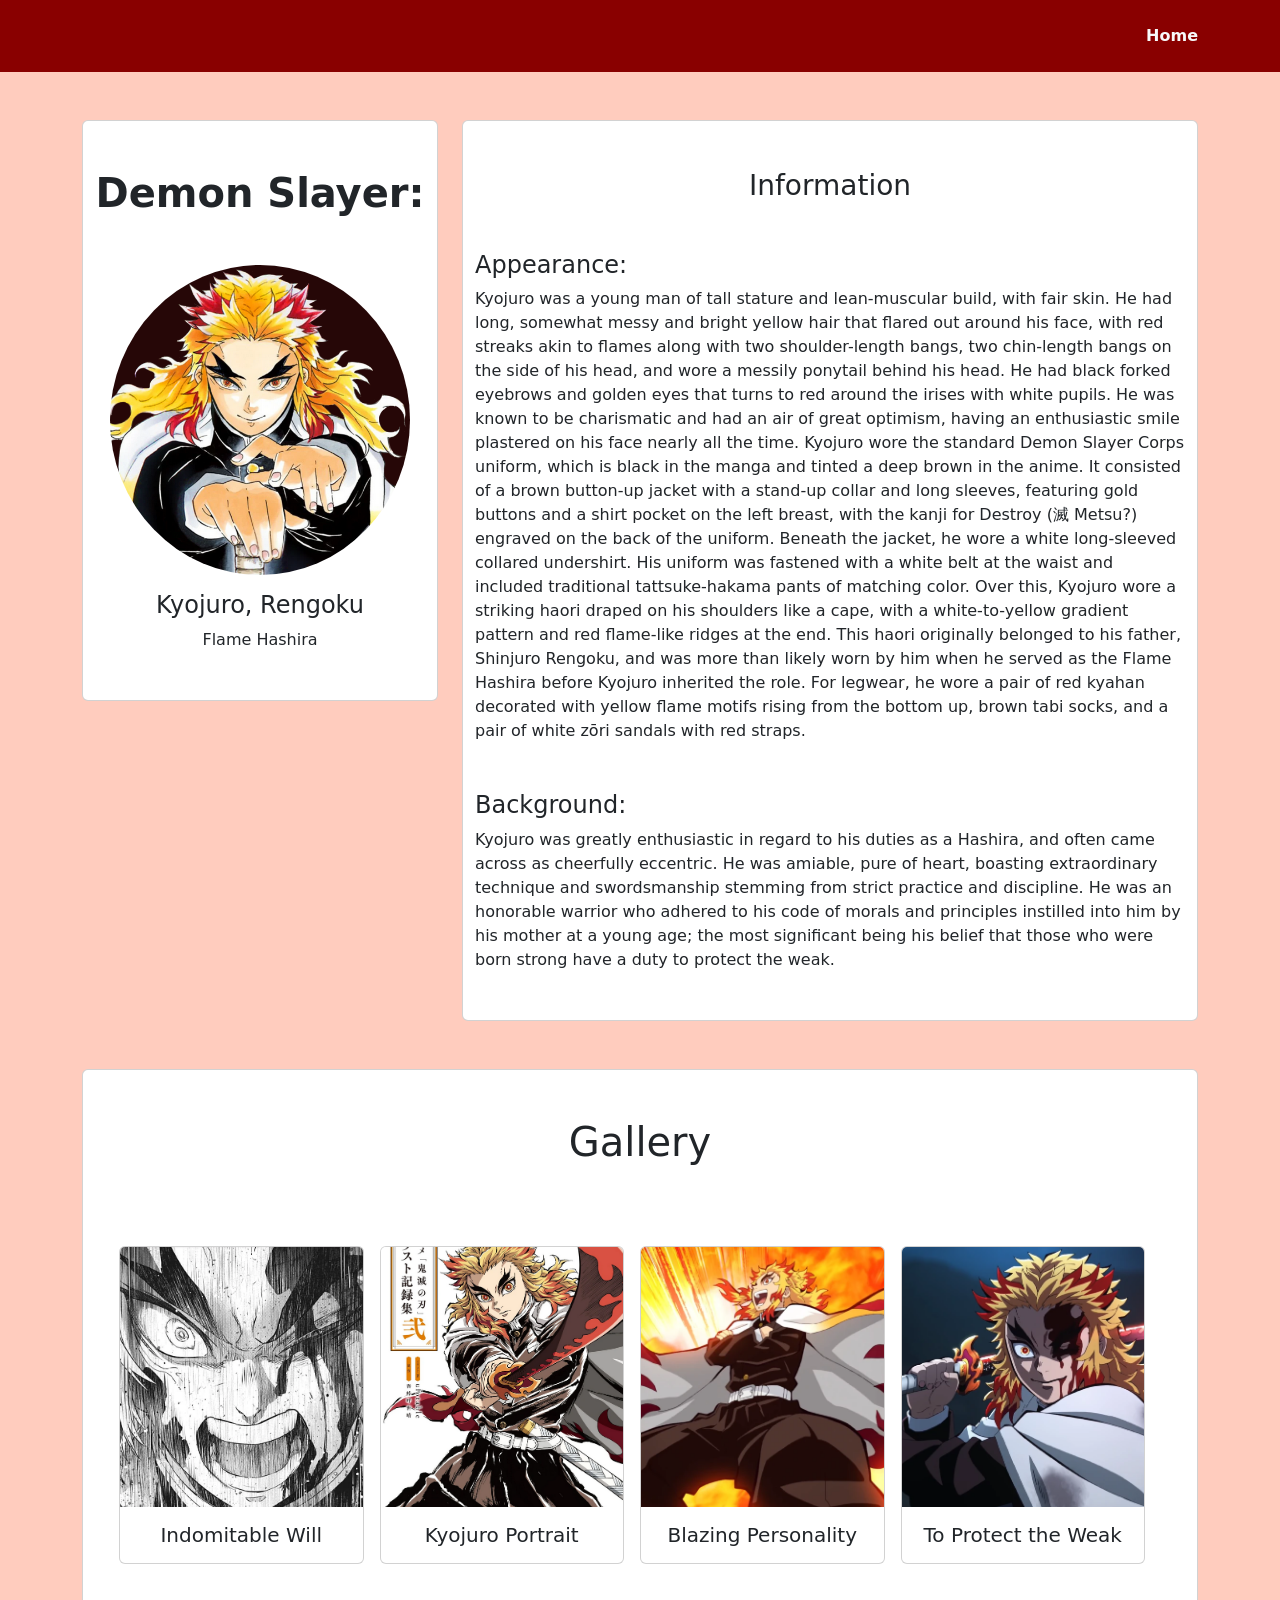
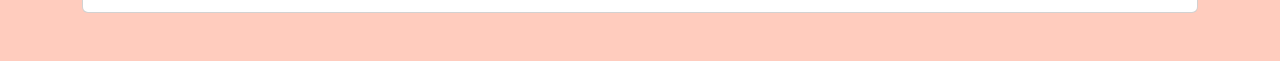
<file: JSON Activity/index.html>
<!DOCTYPE html>
<html lang="en">
<head>
  <meta charset="UTF-8">
  <meta name="viewport" content="width=device-width, initial-scale=1">
  <link href="https://cdn.jsdelivr.net/npm/bootstrap@5.0.2/dist/css/bootstrap.min.css" rel="stylesheet" integrity="sha384-EVSTQN3/azprG1Anm3QDgpJLIm9Nao0Yz1ztcQTwFspd3yD65VohhpuuCOmLASjC" crossorigin="anonymous">
  <link rel="stylesheet" href="../JSON Activity/assets/styleforJson.css">
  <title>JSON Implemented Website</title>
</head>
<body>

    <script>
        const characters = [
            //Character 1
            {
                name: "Kyojuro, Rengoku",
                title: "Flame Hashira",
                gender: "Male",
                image: "assets/image/Rengoku.png",
                appearance: "Kyojuro was a young man of tall stature and lean-muscular build, with fair skin. He had long, somewhat messy and bright yellow hair that flared out around his face, with red streaks akin to flames along with two shoulder-length bangs, two chin-length bangs on the side of his head, and wore a messily ponytail behind his head. He had black forked eyebrows and golden eyes that turns to red around the irises with white pupils. He was known to be charismatic and had an air of great optimism, having an enthusiastic smile plastered on his face nearly all the time. Kyojuro wore the standard Demon Slayer Corps uniform, which is black in the manga and tinted a deep brown in the anime. It consisted of a brown button-up jacket with a stand-up collar and long sleeves, featuring gold buttons and a shirt pocket on the left breast, with the kanji for Destroy (滅 Metsu?) engraved on the back of the uniform. Beneath the jacket, he wore a white long-sleeved collared undershirt. His uniform was fastened with a white belt at the waist and included traditional tattsuke-hakama pants of matching color. Over this, Kyojuro wore a striking haori draped on his shoulders like a cape, with a white-to-yellow gradient pattern and red flame-like ridges at the end. This haori originally belonged to his father, Shinjuro Rengoku, and was more than likely worn by him when he served as the Flame Hashira before Kyojuro inherited the role. For legwear, he wore a pair of red kyahan decorated with yellow flame motifs rising from the bottom up, brown tabi socks, and a pair of white zōri sandals with red straps.",
                background: "Kyojuro was greatly enthusiastic in regard to his duties as a Hashira, and often came across as cheerfully eccentric. He was amiable, pure of heart, boasting extraordinary technique and swordsmanship stemming from strict practice and discipline. He was an honorable warrior who adhered to his code of morals and principles instilled into him by his mother at a young age; the most significant being his belief that those who were born strong have a duty to protect the weak."
            }
        ];

        document.addEventListener("DOMContentLoaded", () => {
            const character = characters[0];
            const characterImage = document.getElementById("character-image");
            characterImage.src = character.image;
            characterImage.alt = character.name;
            document.getElementById("character-name").textContent = character.name;
            document.getElementById("character-title").textContent = character.title;
            document.getElementById("character-appearance").textContent = character.appearance;
            document.getElementById("character-background").textContent = character.background;

            const galleryImages = [
                { title: "Indomitable Will", image: "assets/image/Indomitable Will.png" },
                { title: "Kyojuro Portrait", image: "assets/image/Kyojuro Portrait.png" },
                { title: "Blazing Personality", image: "assets/image/Kyojuro.png" },
                { title: "To Protect the Weak", image: "assets/image/Promise.png" }
            ];
            const gallery = document.getElementById("gallery-images");

            for (let index = 0; index < galleryImages.length; index++) {
                const galleryImage = galleryImages[index];
                gallery.innerHTML += `
                    <div class="col-12 col-sm-6 col-lg-3">
                        <div class="card h-100">
                            <img src="${galleryImage.image}" class="card-img-top gallery-image" alt="${galleryImage.title}">
                            <div class="card-body">
                                <h2 class="h5 card-title text-center mb-0">${galleryImage.title}</h2>
                            </div>
                        </div>
                    </div>`;
            }
        });
        
    </script>
    <section class="Navbar">
        <nav class="navbar nav-color navbar-expand-lg sticky-top">
            <div class="container my-3">
                <ul class="navbar-nav ms-auto align-items-lg-center gap-5">
                    <li><a href="https://musufflemuchii.github.io" class="text-decoration-none fw-bold text-light">Home</a></li>
                </ul>
            </div>
        </nav>
    </section>
    <section class="Starting-Page">
        <div class="container mt-5">
            <div class="row">
                <div class="col-4">
                    <div class="card">
                        <!--Title Above Picture-->
                        <div class="h1 my-5 text-center fw-bold">Demon Slayer:</div>
                        
                        <!--Picture-->
                        <div class="picture">
                            <img id="character-image" class="mb-3 rounded-circle d-block mx-auto character-image" alt="Character Picture">
                        </div>

                        <!--Character Name Title-->
                        <div class="h4 text-center" id="character-name">Character Name</div>

                        <!--Small Description for Character-->
                        <div class="p text-center mb-5" id="character-title">Character Title</div>
                    </div>
                </div>

                <div class="col-8">
                    <div class="card">

                        <!--Title-->
                        <div class="h3 my-5 text-center">Information</div>

                        <!--Appearance-->
                        <div class="container">
                            <div class="h4">Appearance:</div>
                            <div class="p mb-5" id="character-appearance">Appearance</div>
                        </div>

                        <!--Description-->
                        <div class="container">
                            <div class="h4">Background:</div>
                            <div class="p mb-5" id="character-background">Background Information</div>
                        </div>
                    </div>
                    
                </div>
            </div>
        </div>
    </section>
    <section class="Lower-Page">
        <div class="container my-5">
            <div class="card">
                <div class="row">
                    <div class="col-12">
                        <div class="h1 text-center my-5">Gallery</div>
                    </div>
                    <div class="row g-3 px-5 pb-5" id="gallery-images"></div>
                </div>
            </div>
        </div>
    </section>
    <section class="Lowest-Page"></section>
</body>
</html>
</file>
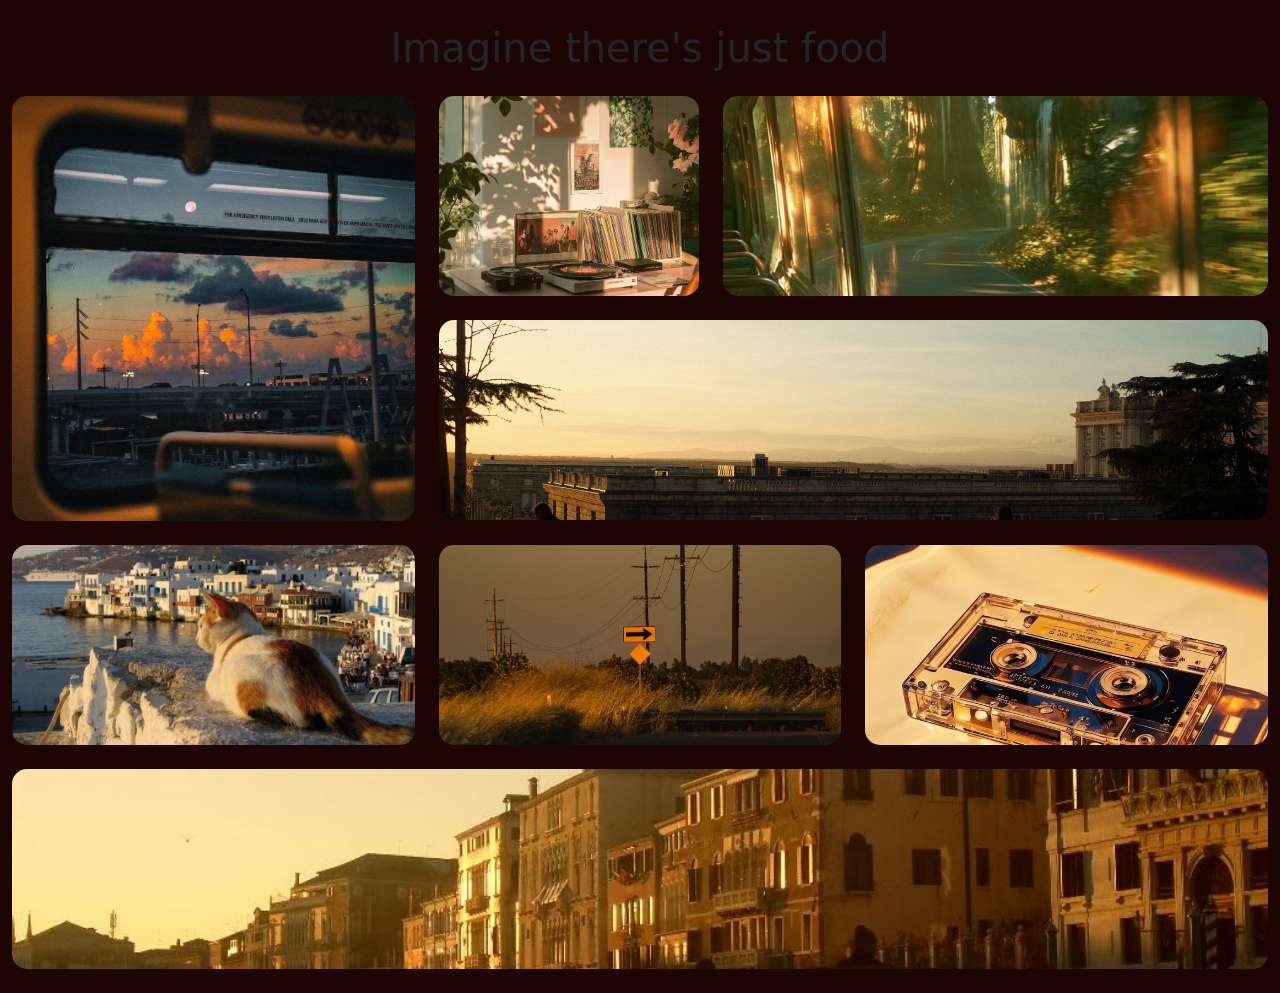
<file: BENTO/BENTO.htm>
<!DOCTYPE html>
<html lang="en">
<head>
    <meta charset="UTF-8">
    <meta name="viewport" content="width=device-width, initial-scale=1.0">
    <link href="https://cdn.jsdelivr.net/npm/bootstrap@5.3.8/dist/css/bootstrap.min.css" rel="stylesheet" integrity="sha384-sRIl4kxILFvY47J16cr9ZwB07vP4J8+LH7qKQnuqkuIAvNWLzeN8tE5YBujZqJLB" crossorigin="anonymous">
    <link rel="stylesheet" href="style.css">
    <title>Caidic - Bento Layout</title>
</head>
<body>
<div class="container my-4 wide-container ">
    <h1 class="text-center mb-4">Imagine there's just food</h1>
    
    <!--First Row-->
    <div class="row g-4">

        <!-- Large item -->
        <div class="col-md-4">
            <div class="bento-item bento-tall bg-primary">
                <img src="Image for Bento/LARGE IMAGE.jpg" alt="Large">
            </div>
        </div>

        <!-- Two items beside the Large item -->
        <div class="col-md-8">
            <div class="row g-4">

                <!--Smaller Item-->
                <div class="col-md-4">
                    <div class="bento-item bg-primary">
                        <img src="Image for Bento/Small Item.jpg" alt="Small Item">
                    </div>
                </div> 

                <!--Long Item-->
                <div class="col-md-8">
                    <div class="bento-item bg-primary">
                        <img src="Image for Bento/Medium" alt="Long Medium">
                    </div>
                </div>

                <!--Long Item, Below the Smaller and Long-->
                <div class="col-md-12">
                    <div class="bento-item bg-primary">
                        <img src="Image for Bento/Last Way Home.jpg" alt="">
                    </div>
                </div>
            </div>
        </div>

        <!-- Medium item -->
        <div class="col-md-4">
            <div class="bento-item bg-primary">
                <img src="Image for Bento/Landscape Image 2.jpg" alt="">
            </div>
        </div>
        <!-- Medium item -->
        <div class="col-md-4">
            <div class="bento-item bg-primary">
                <img src="Image for Bento/Landscape Image 3.jpg" alt="">
            </div>
        </div>
        <!-- Medium item -->
        <div class="col-md-4">
            <div class="bento-item bg-primary">
                <img src="Image for Bento/Medium item 2.jpg" alt="">
            </div>
        </div>

        <!-- Testing-->
        <div class="col-md-12">
            <div class="bento-item bg-primary">
                <img src="Image for Bento/Landscape Image 1.jpg" alt="">
            </div>
        </div>


    </div>
</div>
</body>
</html>
</file>
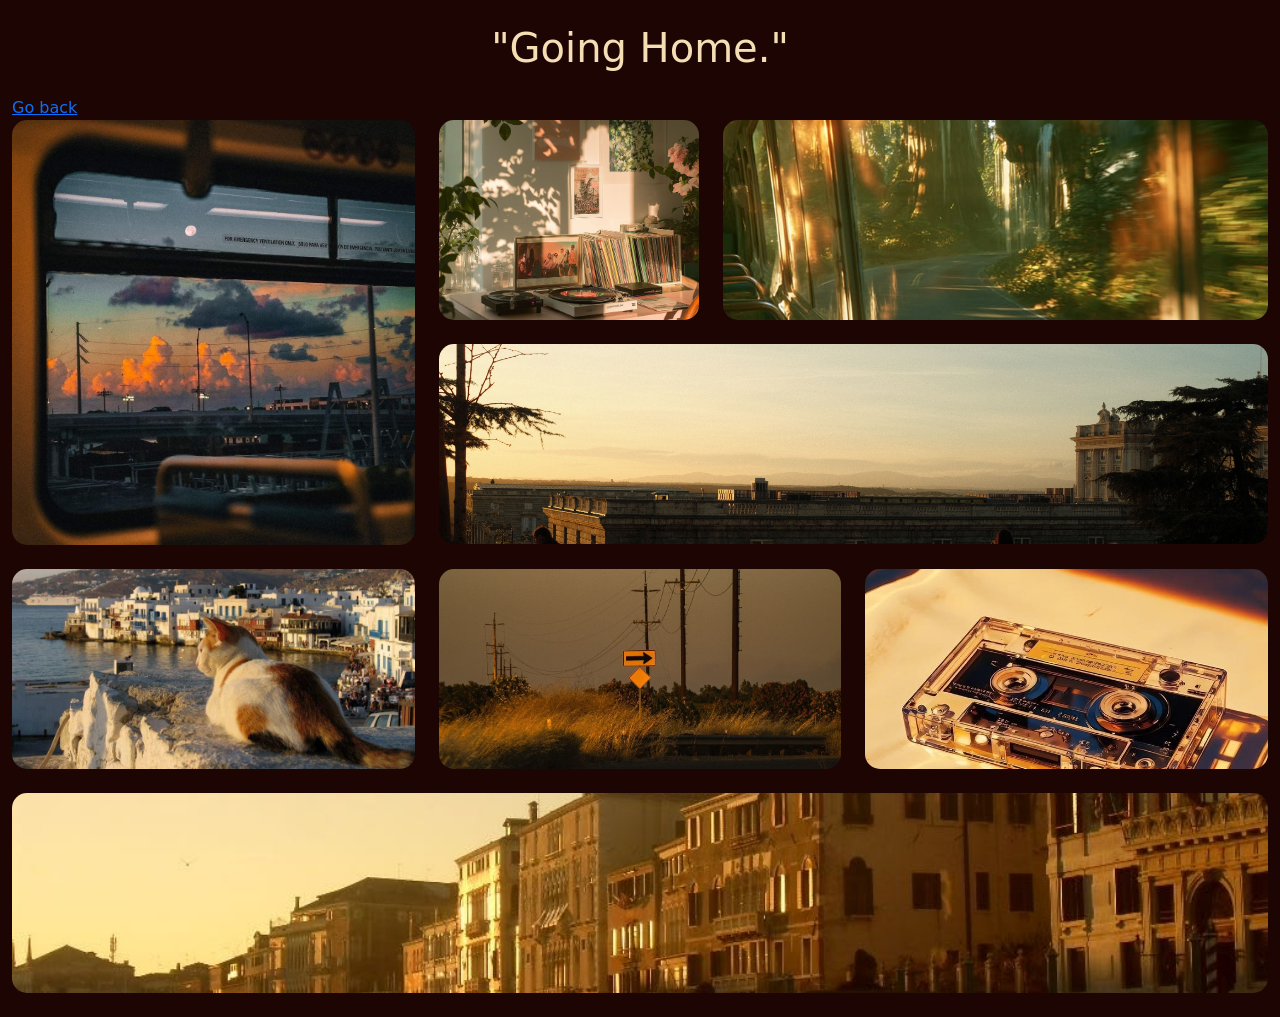
<file: BENTO/BENTO.html>
<!DOCTYPE html>
<html lang="en">
<head>
    <meta charset="UTF-8">
    <meta name="viewport" content="width=device-width, initial-scale=1.0">
    <link href="https://cdn.jsdelivr.net/npm/bootstrap@5.3.8/dist/css/bootstrap.min.css" rel="stylesheet" integrity="sha384-sRIl4kxILFvY47J16cr9ZwB07vP4J8+LH7qKQnuqkuIAvNWLzeN8tE5YBujZqJLB" crossorigin="anonymous">
    <link rel="stylesheet" href="style.css">
    <title>Caidic - Bento Layout</title>
</head>
<body>
<div class="container my-4 wide-container ">
    <h1 class="text-center mb-4 text-color"">"Going Home."</h1>
    <a href="https://musufflemuchii.github.io">Go back</a>
    
    <!--First Row-->
    <div class="row g-4">

        <!-- Large item -->
        <div class="col-md-4">
            <div class="bento-item bento-tall bg-primary">
                <img src="Image for Bento/LARGE IMAGE.jpg" alt="Large">
            </div>
        </div>

        <!-- Two items beside the Large item -->
        <div class="col-md-8">
            <div class="row g-4">

                <!--Smaller Item-->
                <div class="col-md-4">
                    <div class="bento-item bg-primary">
                        <img src="Image for Bento/Small Item.jpg" alt="Small Item">
                    </div>
                </div> 

                <!--Long Item-->
                <div class="col-md-8">
                    <div class="bento-item bg-primary">
                        <img src="Image for Bento/Medium" alt="Long Medium">
                    </div>
                </div>

                <!--Long Item, Below the Smaller and Long-->
                <div class="col-md-12">
                    <div class="bento-item bg-primary">
                        <img src="Image for Bento/Last Way Home.jpg" alt="">
                    </div>
                </div>
            </div>
        </div>

        <!-- Medium item -->
        <div class="col-md-4">
            <div class="bento-item bg-primary">
                <img src="Image for Bento/Landscape Image 2.jpg" alt="">
            </div>
        </div>
        <!-- Medium item -->
        <div class="col-md-4">
            <div class="bento-item bg-primary">
                <img src="Image for Bento/Landscape Image 3.jpg" alt="">
            </div>
        </div>
        <!-- Medium item -->
        <div class="col-md-4">
            <div class="bento-item bg-primary">
                <img src="Image for Bento/Medium item 2.jpg" alt="">
            </div>
        </div>

        <!-- Testing-->
        <div class="col-md-12">
            <div class="bento-item bg-primary">
                <img src="Image for Bento/Landscape Image 1.jpg" alt="">
            </div>
        </div>


    </div>
</div>
</body>
</html>
</file>
<file: JSON Activity/assets/styleforJson.css>
body{
    background-color: rgba(255, 189, 172, 0.774);
}

.nav-color{
    background-color: rgb(137, 0, 0);
}

.character-image {
    width: 300px;
    height: 310px;
    object-fit: cover;
}

.gallery-image {
    width: 100%;
    height: 260px;
    object-fit: cover;
}
</file>
<file: BENTO/style.css>
body{
    background-color: #1D0504;
}
.bento-item {
    height: 200px;
    border-radius: 15px;
    display: flex;
    align-items: center;
    justify-content: center;
    font-weight: bold;
    color: white;
    transition: transform 0.3s ease;
}

.text-color{
  color: wheat;
}

.bento-item:hover {
    transform: scale(1.02);
}

.bento-tall {
    height: 425px;
}

.wide-container {
  max-width: 1525px;
}

.bento-item {
  overflow: hidden;
}

.bento-item img {
  width: 100%;
  height: 100%;
  object-fit: cover;
  display: block;
}
</file>
